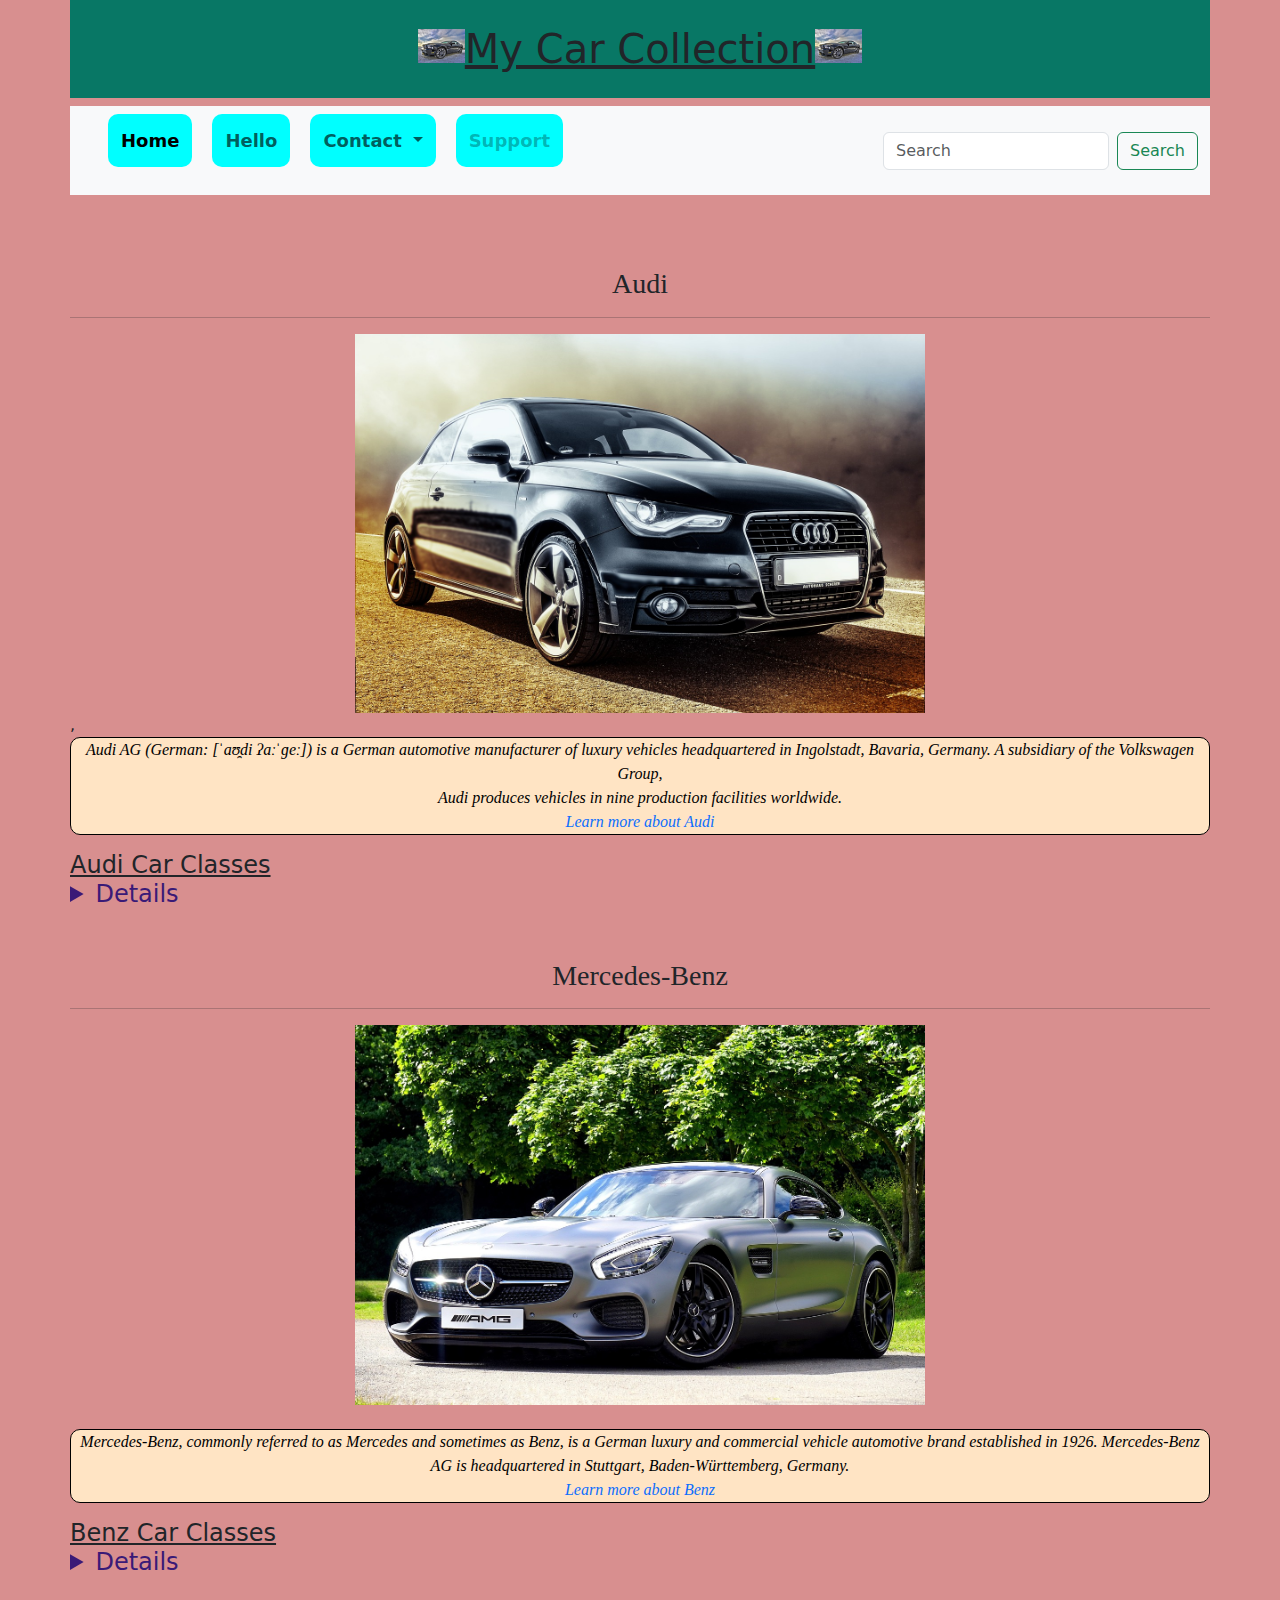
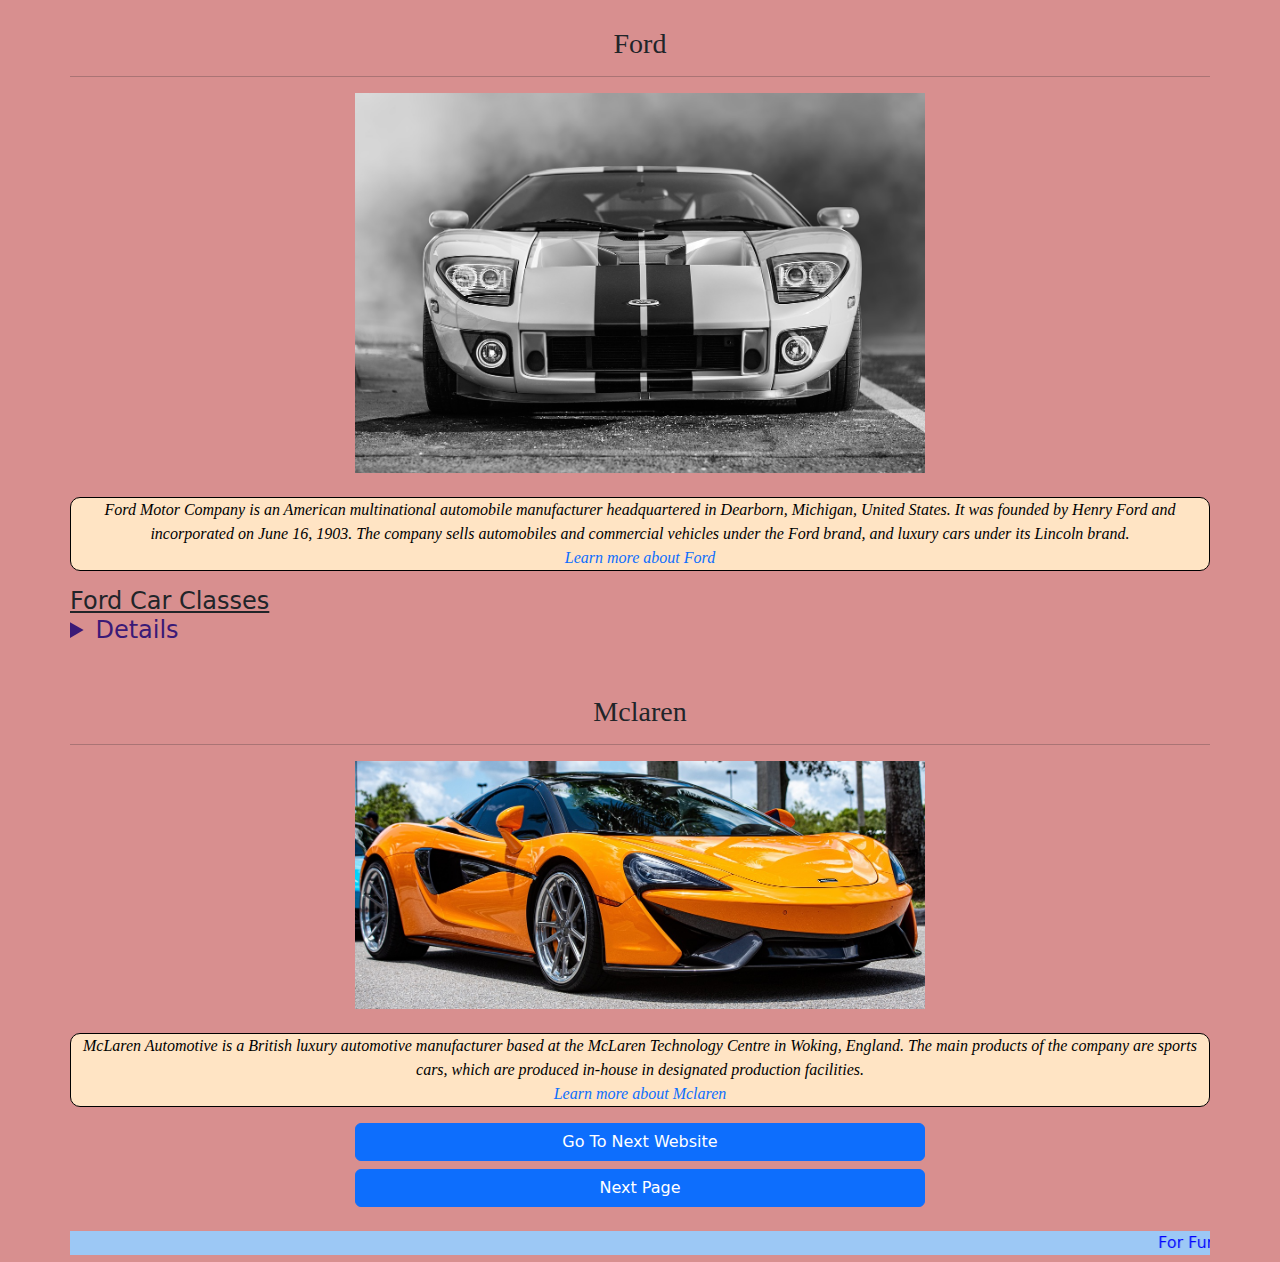
<file: first-web-page/index.html>
<!--Create a HTML Document-->
<!DOCTYPE html>
<html lang="en">

<!--Head Tag-->

<head>
    <meta charset="UTF-8">
    <meta name="viewport" content="width=device-width, initial-scale=1.0">

    <!--Title Tag Which Include Page Name Appeared On Our Site-->
    <title>Web Page</title>
    <link rel="stylesheet" href="style.css">
    <!--Bootstrap style -->
    <link href="https://cdn.jsdelivr.net/npm/bootstrap@5.3.3/dist/css/bootstrap.min.css" rel="stylesheet"
        integrity="sha384-QWTKZyjpPEjISv5WaRU9OFeRpok6YctnYmDr5pNlyT2bRjXh0JMhjY6hW+ALEwIH" crossorigin="anonymous">
    <!--This Styling For h1 tag (Adding pseudo elements to h1 tag)-->
    <style>
        h1::before {
            content: "";
            background-image: url(pseudoPic.jpg);
            background-size: cover;
            background-repeat: no-repeat;
            display: inline-block;
            height: 34px;
            width: 47px;
        }

        h1::after {
            content: "";
            background-image: url(pseudoPic.jpg);
            background-size: cover;
            background-repeat: no-repeat;
            display: inline-block;
            height: 34px;
            width: 47px;
        }
        h1{
          background-color: rgb(8, 119, 101);
        }
    </style>
</head>

<body id="bd" class="indexBody">
    <h1>My Car Collection</h1>
    <nav class="navbar navbar-expand-lg bg-body-tertiary ">
        <div class="container-fluid">
          <a class="navbar-brand" href="#"></a>
          <button class="navbar-toggler" type="button" data-bs-toggle="collapse" data-bs-target="#navbarSupportedContent" aria-controls="navbarSupportedContent" aria-expanded="false" aria-label="Toggle navigation">
            <span class="navbar-toggler-icon"></span>
          </button>
          <div class="collapse navbar-collapse" id="navbarSupportedContent">
            <ul class="navbar-nav me-auto mb-2 mb-lg-0">
              <li class="nav-item">
                <a class="nav-link active" aria-current="page" href="#">Home</a>
              </li>
              <li class="nav-item">
                <a class="nav-link" href="#">Hello</a>
              </li>
              <li class="nav-item dropdown">
                <a class="nav-link dropdown-toggle" href="#" role="button" data-bs-toggle="dropdown" aria-expanded="false">
                  Contact
                </a>
                <ul class="dropdown-menu">
                  <li><a class="dropdown-item" href="#">Action</a></li>
                  <li><a class="dropdown-item" href="#">Another action</a></li>
                  <li><hr class="dropdown-divider"></li>
                  <li><a class="dropdown-item" href="#">Something else here</a></li>
                </ul>
              </li>
              <li class="nav-item">
                <a class="nav-link disabled" aria-disabled="true">Support</a>
              </li>
            </ul>
            <form class="d-flex" role="search">
              <input class="form-control me-2" type="search" placeholder="Search" aria-label="Search">
              <button class="btn btn-outline-success" type="submit">Search</button>
            </form>
          </div>
        </div>
      </nav>
    <br><br><br>
    <!-- <a id="l1" href="nextFirstPage.html">Go To Next Page</a> -->
    <h3>Audi</h3>
    <hr>
    <img src="audiCar.jpg" alt="Audi_Car_Image" class="center"> ,<br>
    <p class="para1">
        Audi AG (German: [ˈaʊ̯di ʔaːˈɡeː]) is a German automotive manufacturer of luxury vehicles headquartered in
        Ingolstadt, Bavaria, Germany. A subsidiary of the Volkswagen Group, <br>Audi produces vehicles in nine
        production
        facilities worldwide. <br>
        <a class="link" href="https://en.wikipedia.org/wiki/Audi">Learn
            more about Audi</a>

    <h4><u>Audi Car Classes</u>
        <details>
            <ul id="link2">
                <li><a href="">Luxury Vehicles</a></li>
                <li><a href="">Sports Vehicles</a></li>
                <li><a href="">Hybrid Vehicles</a></li>
                <li><a href="">Electric Vehicles</a></li>
            </ul>
        </details>
    </h4><br>
    </p>
    <h3>Mercedes-Benz</h3>
    <hr>
    <img src="benzCar.jpg" alt="Benz_Car_Image" class="center"> <br>
    <p class="para1">
        Mercedes-Benz, commonly referred to as Mercedes and sometimes as Benz, is a German luxury and commercial vehicle
        automotive brand established in 1926. Mercedes-Benz AG is headquartered in Stuttgart, Baden-Württemberg,
        Germany. <br>
        <a class="link" href="https://en.wikipedia.org/wiki/Mercedes-Benz">Learn more about Benz</a>
    <h4><u>Benz Car Classes</u>
        <details>
            <ul>
              <li><a href="">Luxury Vehicles</a></li>
              <li><a href="">Sports Vehicles</a></li>
              <li><a href="">Hybrid Vehicles</a></li>
              <li><a href="">Electric Vehicles</a></li>
            </ul>
        </details>
    </h4><br>
    </p>
    <h3>Ford</h3>
    <hr>
    <img src="fordCar.jpg" alt="Ford_Car Image" class="center"> <br>
    <p class="para1">
        Ford Motor Company is an American multinational automobile manufacturer headquartered in Dearborn, Michigan,
        United States. It was founded by Henry Ford and incorporated on June 16, 1903. The company sells automobiles and
        commercial vehicles under the Ford brand, and luxury cars under its Lincoln brand. <br>

        <a class="link" href="https://en.wikipedia.org/wiki/Ford_Motor_Company">Learn more about Ford</a>

    <h4><u>Ford Car Classes</u>
        <details>
            <ul>
              <li><a href="">Luxury Vehicles</a></li>
              <li><a href="">Sports Vehicles</a></li>
              <li><a href="">Hybrid Vehicles</a></li>
              <li><a href="">Electric Vehicles</a></li>
            </ul>
        </details>
    </h4><br>
    </p>
    <h3>Mclaren</h3>
    <hr>
    <img src="mclarenCar.jpg" alt="Mclaren_Car_Image" class="center"> <br>
    <p class="para1">
        McLaren Automotive is a British luxury automotive manufacturer based at the McLaren Technology Centre in Woking,
        England. The main products of the company are sports cars, which are produced in-house in designated production
        facilities. <br>

        <a class="link" href="https://en.wikipedia.org/wiki/McLaren_Automotive">Learn more about Mclaren</a>
    </p>
    <!-- <a href="nextFirstPage.html">Go To Next Page</a> -->
    <div class="d-grid gap-2 col-6 mx-auto">
      <button class="btn btn-primary" type="button"><a class="navi" href="nextWebPage.html">Go To Next Website</a></button>
      <button class="btn btn-primary" type="button"><a class="navi" href="nextPageOne.html">Next Page</a></button>
    </div>
    <br>
    <footer>
        <marquee direction="bottom">For Further Information Contact Us</marquee>
    </footer>
</body>

</html>
</file>
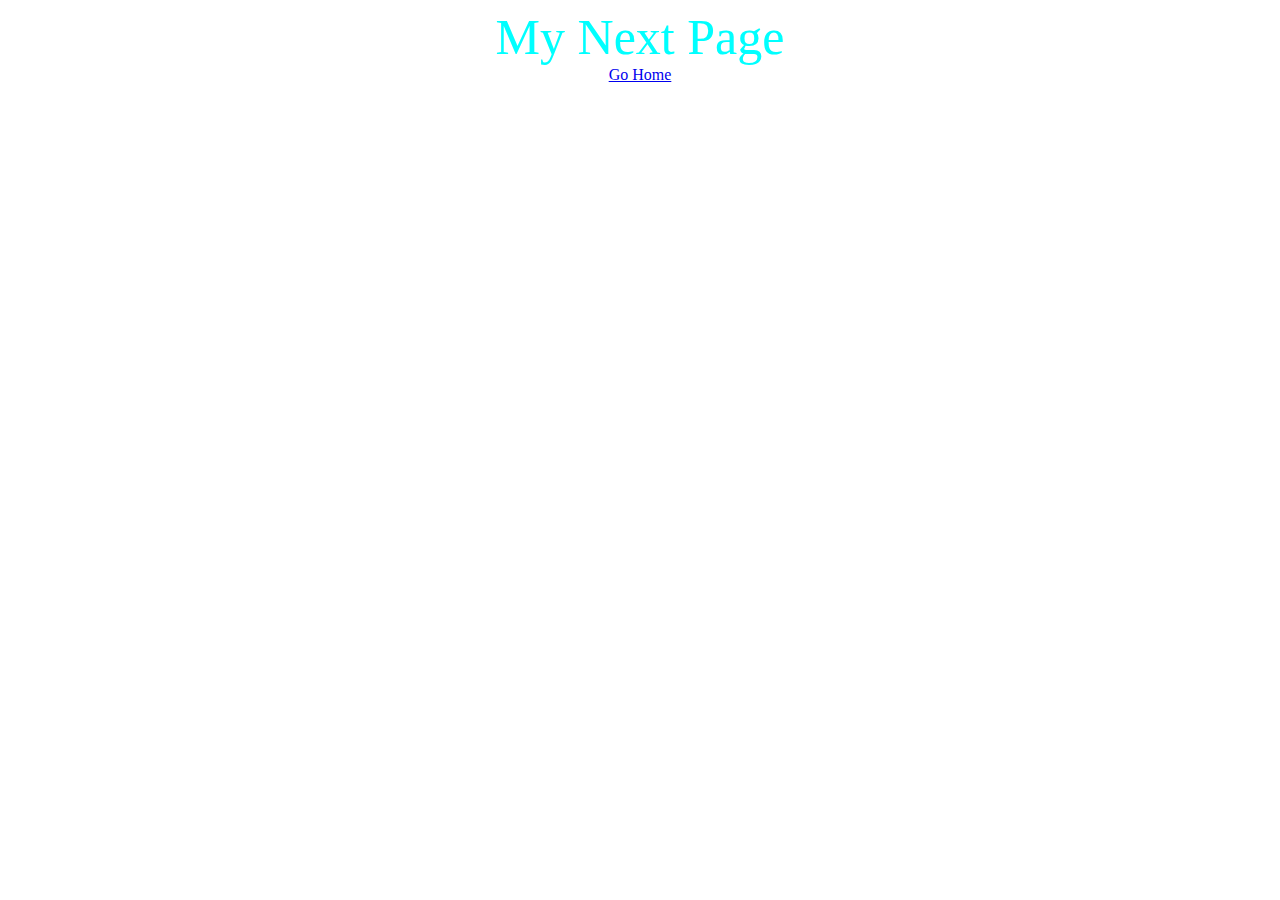
<file: first-web-page/nextFirstPage.html>
<!DOCTYPE html>
<html lang="en">
<head>
    <meta charset="UTF-8">
    <meta name="viewport" content="width=device-width, initial-scale=1.0">
    <title>Next Page</title>
    <header>My Next Page</header>
    <style>
        header{
            text-align: center;
            color: cyan;
            font-size: 50px;
        }
        .a1{
            text-align: center;
            cursor: pointer;
        }
    </style>
</head>
<body>
    <center>
        <a class="a1" href="index.html">Go Home</a>
    </center>
</body>
</html>
</file>
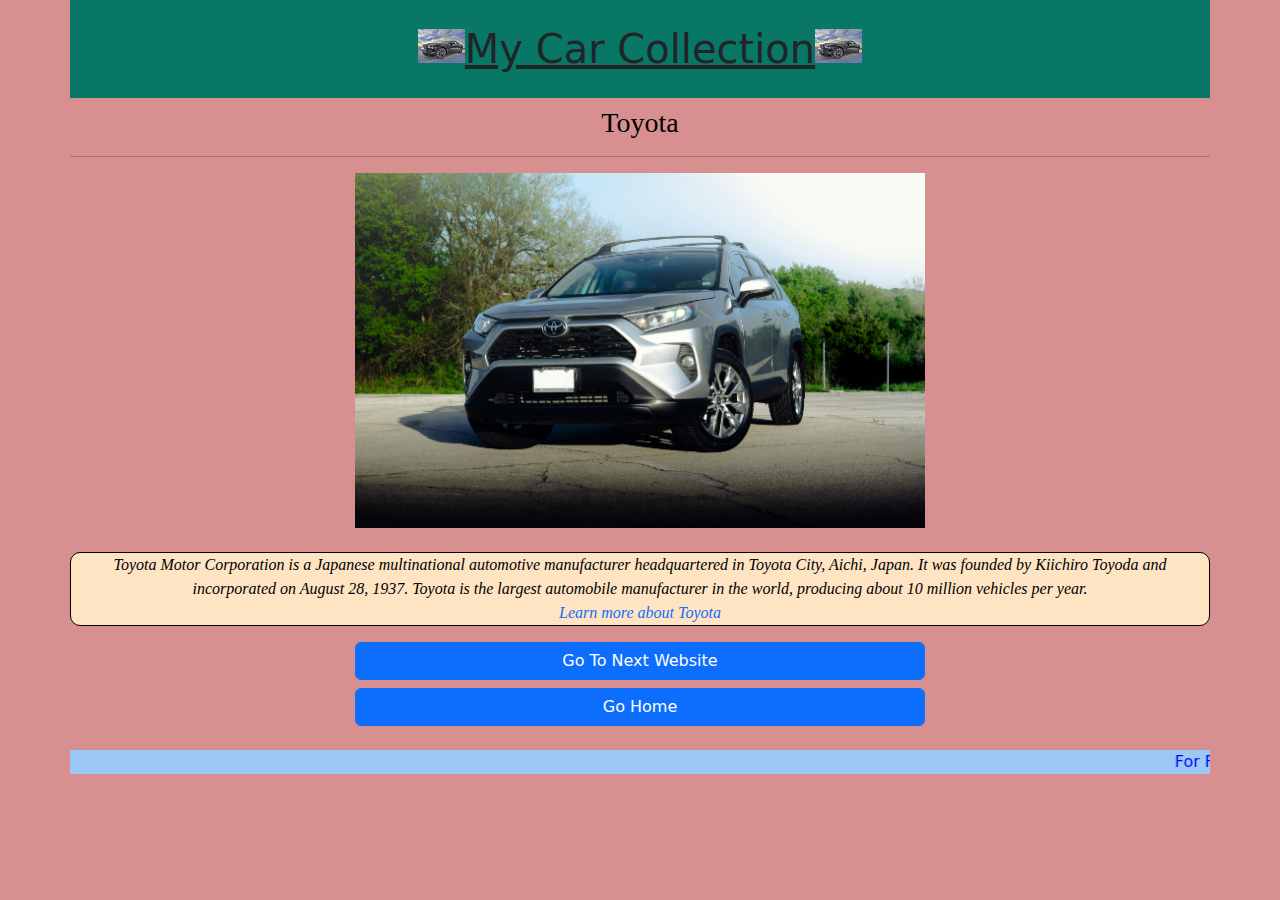
<file: first-web-page/nextPageOne.html>
<!DOCTYPE html>
<html lang="en">

<head>
    <meta charset="UTF-8">
    <meta name="viewport" content="width=device-width, initial-scale=1.0">
    <title>Web Page</title>
    <link rel="stylesheet" href="style.css">
    <link href="https://cdn.jsdelivr.net/npm/bootstrap@5.3.3/dist/css/bootstrap.min.css" rel="stylesheet"
        integrity="sha384-QWTKZyjpPEjISv5WaRU9OFeRpok6YctnYmDr5pNlyT2bRjXh0JMhjY6hW+ALEwIH" crossorigin="anonymous">
        
    <style>
        h1::before {
            content: "";
            background-image: url(pseudoPic.jpg);
            background-size: cover;
            background-repeat: no-repeat;
            display: inline-block;
            height: 34px;
            width: 47px;
        }
    
        h1::after {
            content: "";
            background-image: url(pseudoPic.jpg);
            background-size: cover;
            background-repeat: no-repeat;
            display: inline-block;
            height: 34px;
            width: 47px;
        }
        h1{
          background-color: rgb(8, 119, 101);
        }
    </style>
</head>

<body class="indexBody">
    <h1>My Car Collection</h1>
    <h3 style="color: black; ">Toyota</h3> <hr>
    <img class="nextImg1" src="toyotaCar.jpg" alt="toyotaCar image"> <br>
    <p class="para1">
        Toyota Motor Corporation is a Japanese multinational automotive manufacturer headquartered in Toyota City,
        Aichi, Japan. It was founded by Kiichiro Toyoda and incorporated on August 28, 1937. Toyota is the largest
        automobile manufacturer in the world, producing about 10 million vehicles per year. <br>
        <a href="https://en.wikipedia.org/wiki/Toyota">Learn
            more about Toyota</a>
    </p>
    <div class="d-grid gap-2 col-6 mx-auto">
        <button class="btn btn-primary" type="button"><a class="navi" href="nextWebPage.html">Go To Next Website</a></button>
        <button class="btn btn-primary" type="button"><a class="navi" href="index.html">Go Home</a></button>
    </div>
    <br>
    <footer>
        <marquee direction="bottom">For Further Information Contact Us</marquee>
    </footer> 
</body>

</html>
</file>
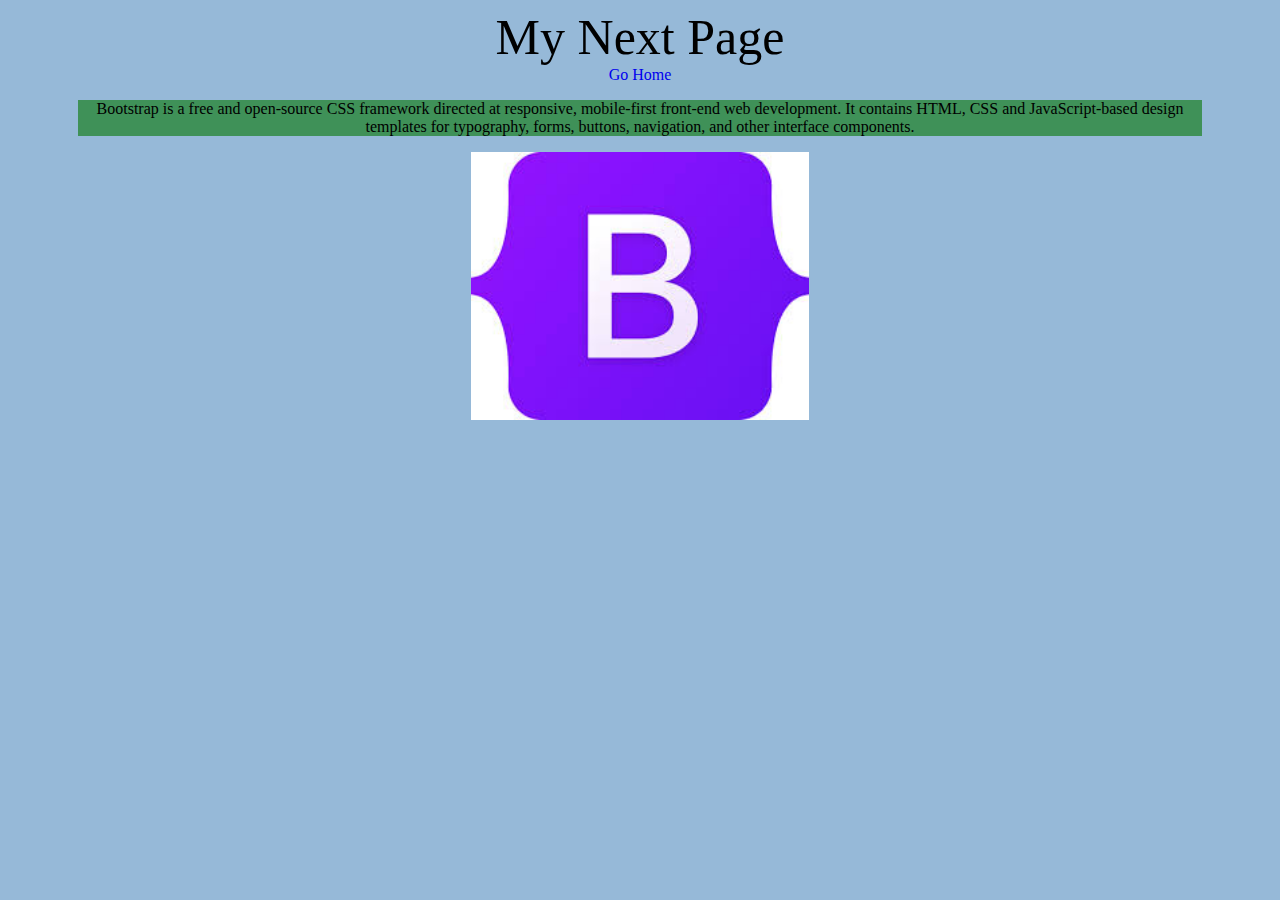
<file: first-web-page/nextWebPage.html>
<!DOCTYPE html>
<html lang="en">

<head>
    <meta charset="UTF-8">
    <meta name="viewport" content="width=device-width, initial-scale=1.0">
    <title>Next Page</title>
    <header>My Next Page</header>
    <link rel="stylesheet" href="style.css">
    <style>
        header {
            text-align: center;
            color: rgb(0, 0, 0);
            font-size: 50px;
        }

        .a1 {
            text-align: center;
            cursor: pointer;
        }
    </style>
</head>

<body class="nextWebBody">
    <center>
        <a class="a1" href="index.html">Go Home</a>
    </center>
    <p
        style="text-align: center; color: rgb(0, 0, 0); background-color: rgb(63, 145, 88);">
        Bootstrap is a free and open-source CSS framework directed at responsive, mobile-first front-end web
        development. It contains HTML, CSS and JavaScript-based design templates for typography, forms, buttons,
        navigation, and other interface components.
    </p>
    <img class="bootstrap" style="width: 30%; margin-left: auto; margin-right: auto; display: block;" src="[data-uri]"
        alt="bootsrap picture">
</body>

</html>
</file>
<file: first-web-page/style.css>
h1 {
    font-size: 50px;
    text-align: center;
    color: blue;
    padding: 25px;
    text-decoration: underline;
}
h3{
    font-size: xx-large;
    text-align: center;
    font-family: 'Times New Roman', Times, serif ;
    font-style: normal ;
}
h4{
    padding-bottom: 2px;
    color: green;
}
ul{
    color: red;
}
#ul1{
    background-color: blue;
    list-style: none;
}
ul li{
    background-color: aqua;
    padding: 5px ;
    border-radius: 10px;
    margin: 10px;
    float: left;
    bottom: 10px;
    position: relative;
    font-weight: 600;
    font-size: large;
    cursor: pointer;
    color: white;
    text-decoration: none;
    list-style-type: none;
}
ul li:hover{
    background-color: brown;
}
details{
    color: rgb(58, 26, 119);
}
.para1{
    font-style: italic;
    font-family: Cambria, Cochin, Georgia, Times, 'Times New Roman', serif;
    text-align: center;
    border-style: solid;
    border-color: black;
    border-radius: 10px;
    border-width: 0.5px;
    border-spacing: 5px;
    background-color: bisque;
}
body{
    background-color: rgb(106, 143, 155);
    padding: 0px 70px 0px 70px;
}
.link{
    text-align: center;
    cursor: pointer; 
}
/* #link2{
    text-decoration: none;
} */
a:link{
    text-decoration: none;
}
#l1{
    text-align: left;
}
.center{
    display: block;
    margin-left: auto;
    margin-right: auto;
    width: 50%;
}
marquee{
    max-width: 100%;
    color: blue;
    background-color: rgb(156, 200, 245);
}
p{
    /* border-style: solid;
    border-color: black;*/
    color: black;
    
}
@media screen and (max-width: 575.98px) { 
    body {
        background-color: rgb(118, 191, 240);
    } 
}

/* `md` applies to small devices (landscape phones, less than 768px) */
@media screen and (max-width:767.98px) { 
    body {
        background-color: rgb(114, 238, 176);
    }
 }

/* // `lg` applies to medium devices (tablets, less than 992px) */
@media screen and (max-width:991.98px) { 
    body {
        background-color: rgb(183, 230, 109);
    }
 }

/* // `xl` applies to large devices (desktops, less than 1200px) */
@media screen and (max-width:1199.98px) { 
    body {
        background-color: rgb(238, 119, 185);
    }
 }

/* // `xxl` applies to x-large devices (large desktops, less than 1400px) */
@media screen and (max-width:1399.98px) { 
    body {
        background-color: rgb(137, 111, 233);
    }
 }

 .navi{
    color: white;
 }

 .nextImg1{
    display: block;
    margin-left: auto;
    margin-right: auto;
    width: 50%;
 }

 .nextBody{
    background-color: rgb(224, 171, 215);
 }
 .indexBody{
    background-color: rgb(216, 143, 143);
 }
 .nextWebBody{
    background-color: rgb(150, 185, 216);
 }
 .bootstrap{
    background-color: blue;
 }

 .list1:hover{
    background-color: rgb(83, 64, 253);
}
</file>
